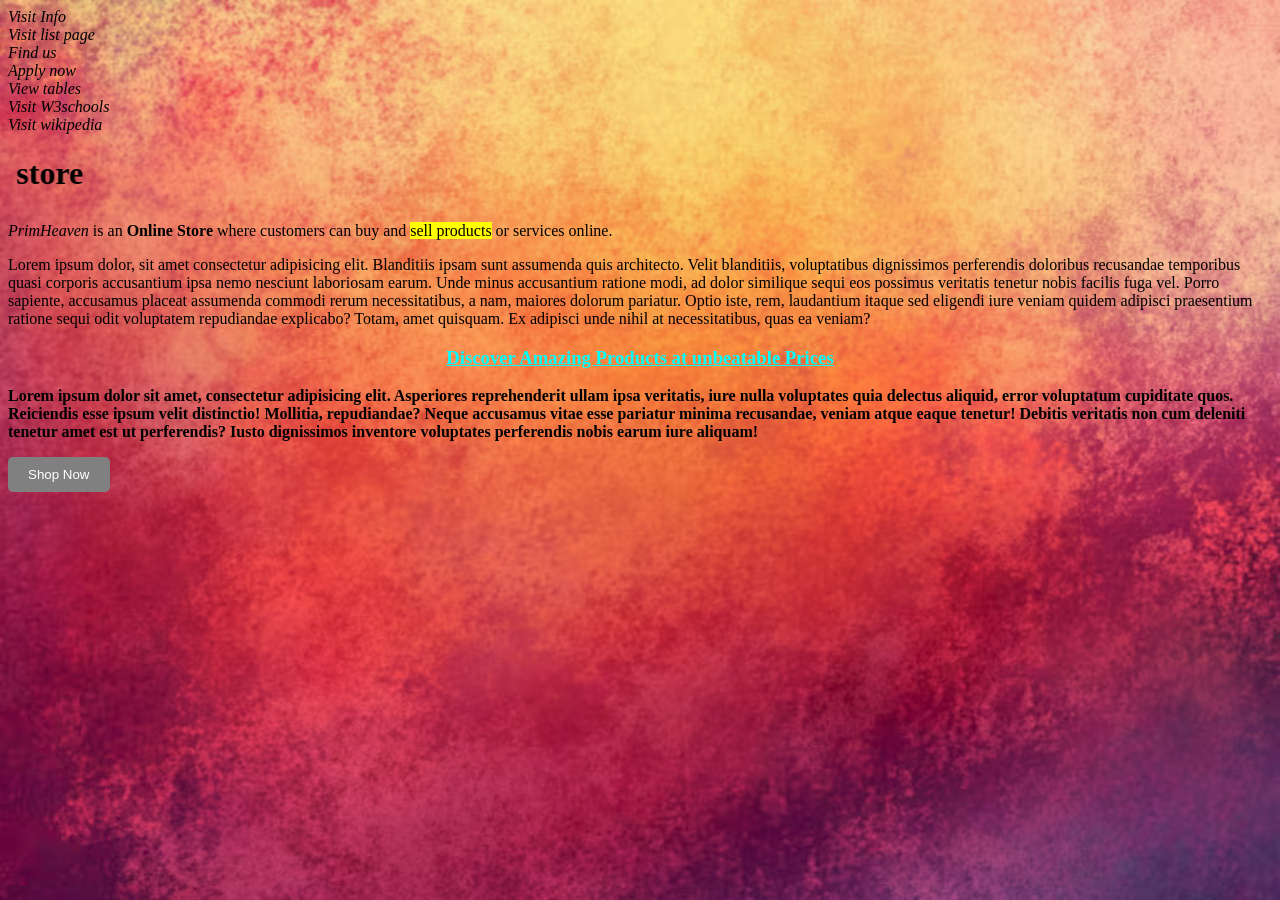
<file: index.html>
<!DOCTYPE html>
<html lang="en">
<head>
    <meta charset="UTF-8">
    <meta name="viewport" content="width=device-width, initial-scale=1.0">

    <!--Favicon-->
    <link rel="icon" href="Images/Home icon.png">
    <link rel="stylesheet" href="css/stylesheet.css">

    <title>PrimeHaven - Homepage</title>

    <style>

        body{
            background-image: url("Images/backround.png");
            background-repeat: no-repeat;
            background-size: cover;
        }

    </style>



</head>
<body>


    <a href="info.html"  target="_blank"> Visit Info</a> <br>
    <a href="lists.html" target="_blank">Visit list page</a> <br>
    <a href="location.html" target="_blank">Find us</a> <br>
    <a href="services.html" target="_blank">Apply now</a> <br>
    <a href="tables.html" target="_blank">View tables</a> <br>
    <a href="https://www.w3schools.com/" target="_blank">Visit W3schools</a> <br>
    <a href="https://www.wikipedia.org/" target="_blank">Visit wikipedia</a>
    
<h1  style="color: brown(206, 8, 8);"><marquee behavior="" direction="right">Welcome to PrimeHaven online store</marquee></h1>

<p> <i>PrimHeaven</i> is an <b>Online Store </b>where customers can buy and <mark>sell products</mark> or services online.</p>

<p>Lorem ipsum dolor, sit amet consectetur adipisicing elit. Blanditiis ipsam sunt assumenda quis architecto. Velit blanditiis, voluptatibus dignissimos perferendis doloribus recusandae temporibus quasi corporis accusantium ipsa nemo nesciunt laboriosam earum.
Unde minus accusantium ratione modi, ad dolor similique sequi eos possimus veritatis tenetur nobis facilis fuga vel. Porro sapiente, accusamus placeat assumenda commodi rerum necessitatibus, a nam, maiores dolorum pariatur.
Optio iste, rem, laudantium itaque sed eligendi iure veniam quidem adipisci praesentium ratione sequi odit voluptatem repudiandae explicabo? Totam, amet quisquam. Ex adipisci unde nihil at necessitatibus, quas ea veniam?</p>

<H3 style="color: aqua; text-align: center;"><u>Discover Amazing Products at unbeatable Prices</u></H3>

<P style="font-weight: bolder;">Lorem ipsum dolor sit amet, consectetur adipisicing elit. Asperiores reprehenderit ullam ipsa veritatis, iure nulla voluptates quia delectus aliquid, error voluptatum cupiditate quos. Reiciendis esse ipsum velit distinctio! Mollitia, repudiandae?
Neque accusamus vitae esse pariatur minima recusandae, veniam atque eaque tenetur! Debitis veritatis non cum deleniti tenetur amet est ut perferendis? Iusto dignissimos inventore voluptates perferendis nobis earum iure aliquam!</P>

<button>Shop Now</button>

</body>
</html>
</file>
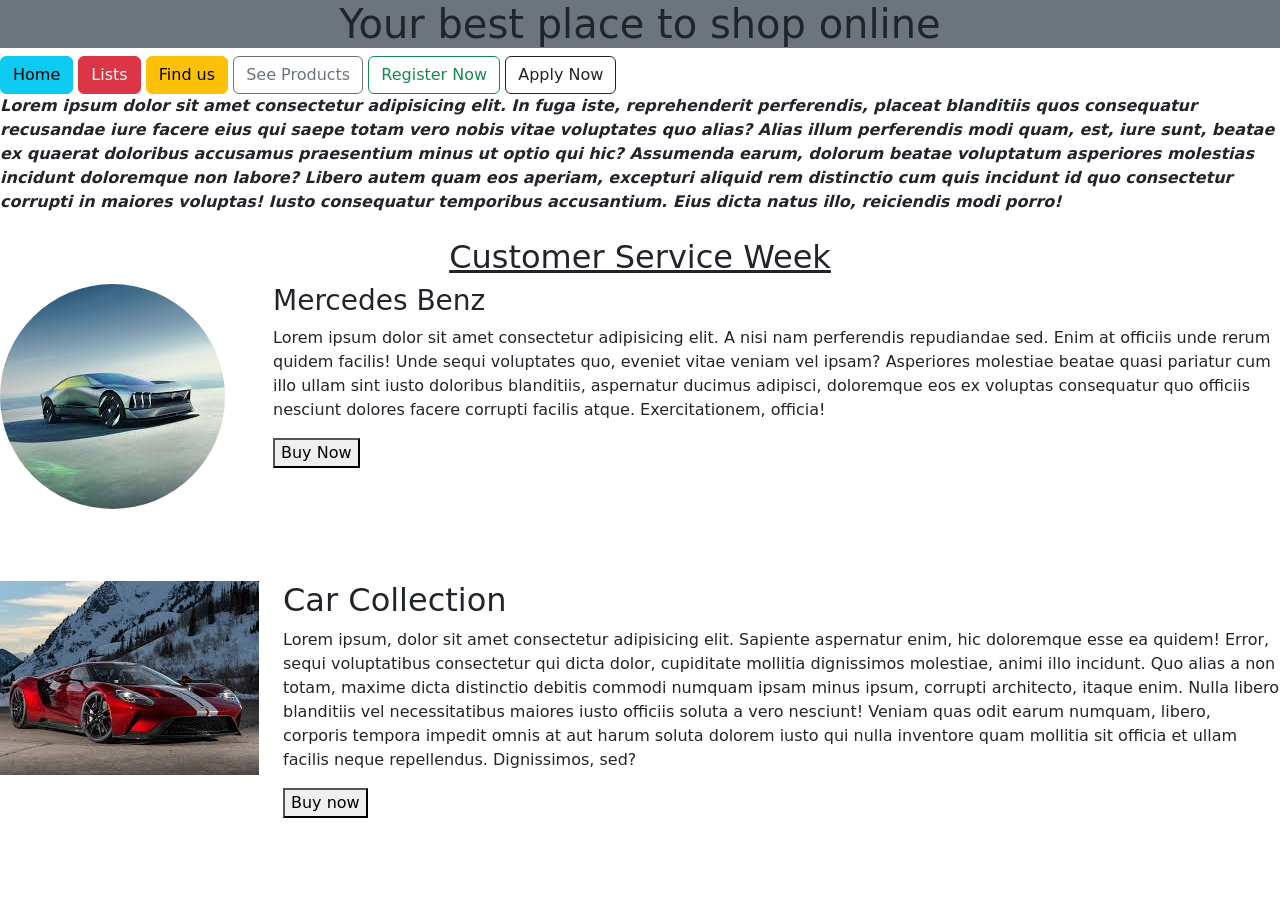
<file: bootsrap.html>
<!DOCTYPE html>
<html lang="en">
<head>
    <meta charset="UTF-8">
    <meta name="viewport" content="width=device-width, initial-scale=1.0">
    <title>Information Page</title>

    <link rel="stylesheet" href="Bootstrap/css/bootstrap.min.css">
    <script src="Bootstrap/js/bootstrap.min.js"></script>


</head>
<body>

    <h1 class="text-center text-dark bg-secondary ">Your best place to shop online</h1>

    <button class="btn btn-info">Home</button>

    <button class="btn btn-danger">Lists</button>

    <button class="btn btn-warning">Find us</button>

    <button class="btn btn-outline-secondary">See Products</button>

    <button class="btn btn-outline-success">Register Now</button>

    <button class="btn btn-outline-dark">Apply Now</button>


    <p class="fw-bold fs-6 fst-italic  mb-4">Lorem ipsum dolor sit amet consectetur adipisicing elit. In fuga iste, reprehenderit perferendis, placeat blanditiis quos consequatur recusandae iure facere eius qui saepe totam vero nobis vitae voluptates quo alias?
    Alias illum perferendis modi quam, est, iure sunt, beatae ex quaerat doloribus accusamus praesentium minus ut optio qui hic? Assumenda earum, dolorum beatae voluptatum asperiores molestias incidunt doloremque non labore?
    Libero autem quam eos aperiam, excepturi aliquid rem distinctio cum quis incidunt id quo consectetur corrupti in maiores voluptas! Iusto consequatur temporibus accusantium. Eius dicta natus illo, reiciendis modi porro!</p>

    <h2 class="text-center text-decoration-underline">Customer Service Week</h2>

    <div class="d-flex">

        <div class="me-5">
            <img src="Images/car2.jpeg" alt="" class="rounded-circle">

        </div>

        <div>
            <h3>Mercedes Benz</h3>
            <p>Lorem ipsum dolor sit amet consectetur adipisicing elit. A nisi nam perferendis repudiandae sed. Enim at officiis unde rerum quidem facilis! Unde sequi voluptates quo, eveniet vitae veniam vel ipsam?
            Asperiores molestiae beatae quasi pariatur cum illo ullam sint iusto doloribus blanditiis, aspernatur ducimus adipisci, doloremque eos ex voluptas consequatur quo officiis nesciunt dolores facere corrupti facilis atque. Exercitationem, officia!</p>
            <button>Buy Now</button>

            


        </div>

    </div> 

    <br><br><br>

   <div class="d-flex">
       
       <div class="me-4">
          <img src="Images/car3.jpeg" alt="">

       </div>

       <div>
        <h2>Car Collection</h2>
        <p>Lorem ipsum, dolor sit amet consectetur adipisicing elit. Sapiente aspernatur enim, hic doloremque esse ea quidem! Error, sequi voluptatibus consectetur qui dicta dolor, cupiditate mollitia dignissimos molestiae, animi illo incidunt.
        Quo alias a non totam, maxime dicta distinctio debitis commodi numquam ipsam minus ipsum, corrupti architecto, itaque enim. Nulla libero blanditiis vel necessitatibus maiores iusto officiis soluta a vero nesciunt!
        Veniam quas odit earum numquam, libero, corporis tempora impedit omnis at aut harum soluta dolorem iusto qui nulla inventore quam mollitia sit officia et ullam facilis neque repellendus. Dignissimos, sed?</p>
        <button>Buy now</button>
       </div>









   </div>






   </div>

    
</body>
</html>
</file>
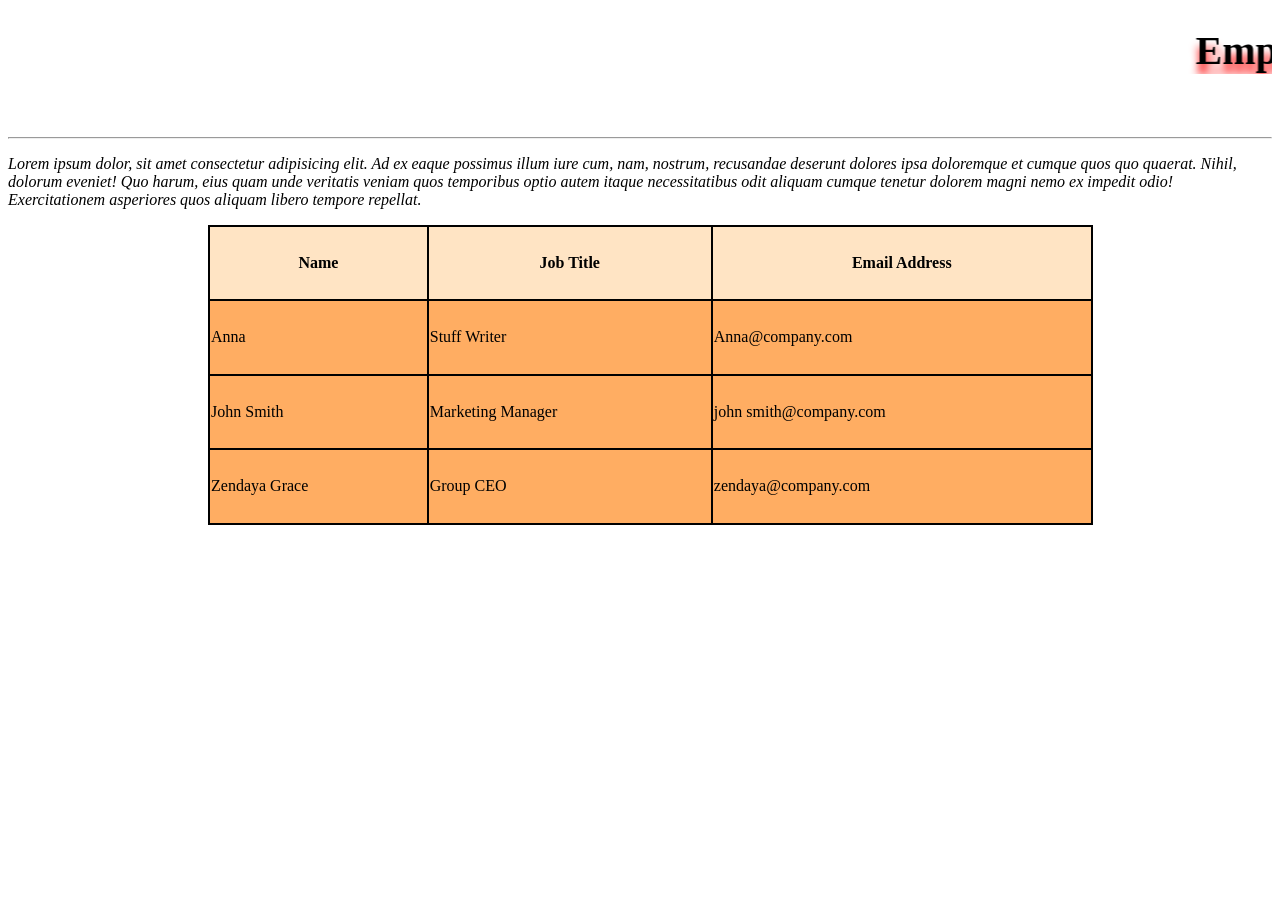
<file: info.html>
<!DOCTYPE html>
<html lang="en">
<head>
    <meta charset="UTF-8">
    <meta name="viewport" content="width=device-width, initial-scale=1.0">

    <link rel="icon" href="Images/Info.png">
    <title>Employee Page</title>

    <style>
        h1{

            text-align:center;
            font-size: 40px;
            text-shadow: 0px 10px 8px red;
        }

        p{
            font-style: italic;
        }

        table, th, td{

            border: 2px solid black;
            border-collapse: collapse;

        }

        table{
            width:70%;
            height: 300px;
            background-color: rgba(255, 123, 0, 0.616);
            margin-left: 200px;
            

        }

    </style>

</head>
<body>
    
    <h1><marquee behavior="" direction="">Employee Information</marquee></h1>

    <br>
    <hr>




    <p>Lorem ipsum dolor, sit amet consectetur adipisicing elit. Ad ex eaque possimus illum iure cum, nam, nostrum, recusandae deserunt dolores ipsa doloremque et cumque quos quo quaerat. Nihil, dolorum eveniet!
    Quo harum, eius quam unde veritatis veniam quos temporibus optio autem itaque necessitatibus odit aliquam cumque tenetur dolorem magni nemo ex impedit odio! Exercitationem asperiores quos aliquam libero tempore repellat.</p>


    <table>

        <tr style="background-color: bisque;">

            <th>Name</th>
            <th>Job Title</th>
            <th>Email Address</th>
        </tr>

        <tr>
            <td>Anna</td>
            <td>Stuff Writer</td>
            <td>Anna@company.com</td>
        </tr>

        <tr>
            <td>John Smith</td>
            <td>Marketing Manager</td>
            <td>john smith@company.com</td>
        </tr>

        <tr>
            <td>Zendaya Grace</td>
            <td>Group CEO</td>
            <td>zendaya@company.com</td>
        </tr>







    </table>







</body>
</html>
</file>
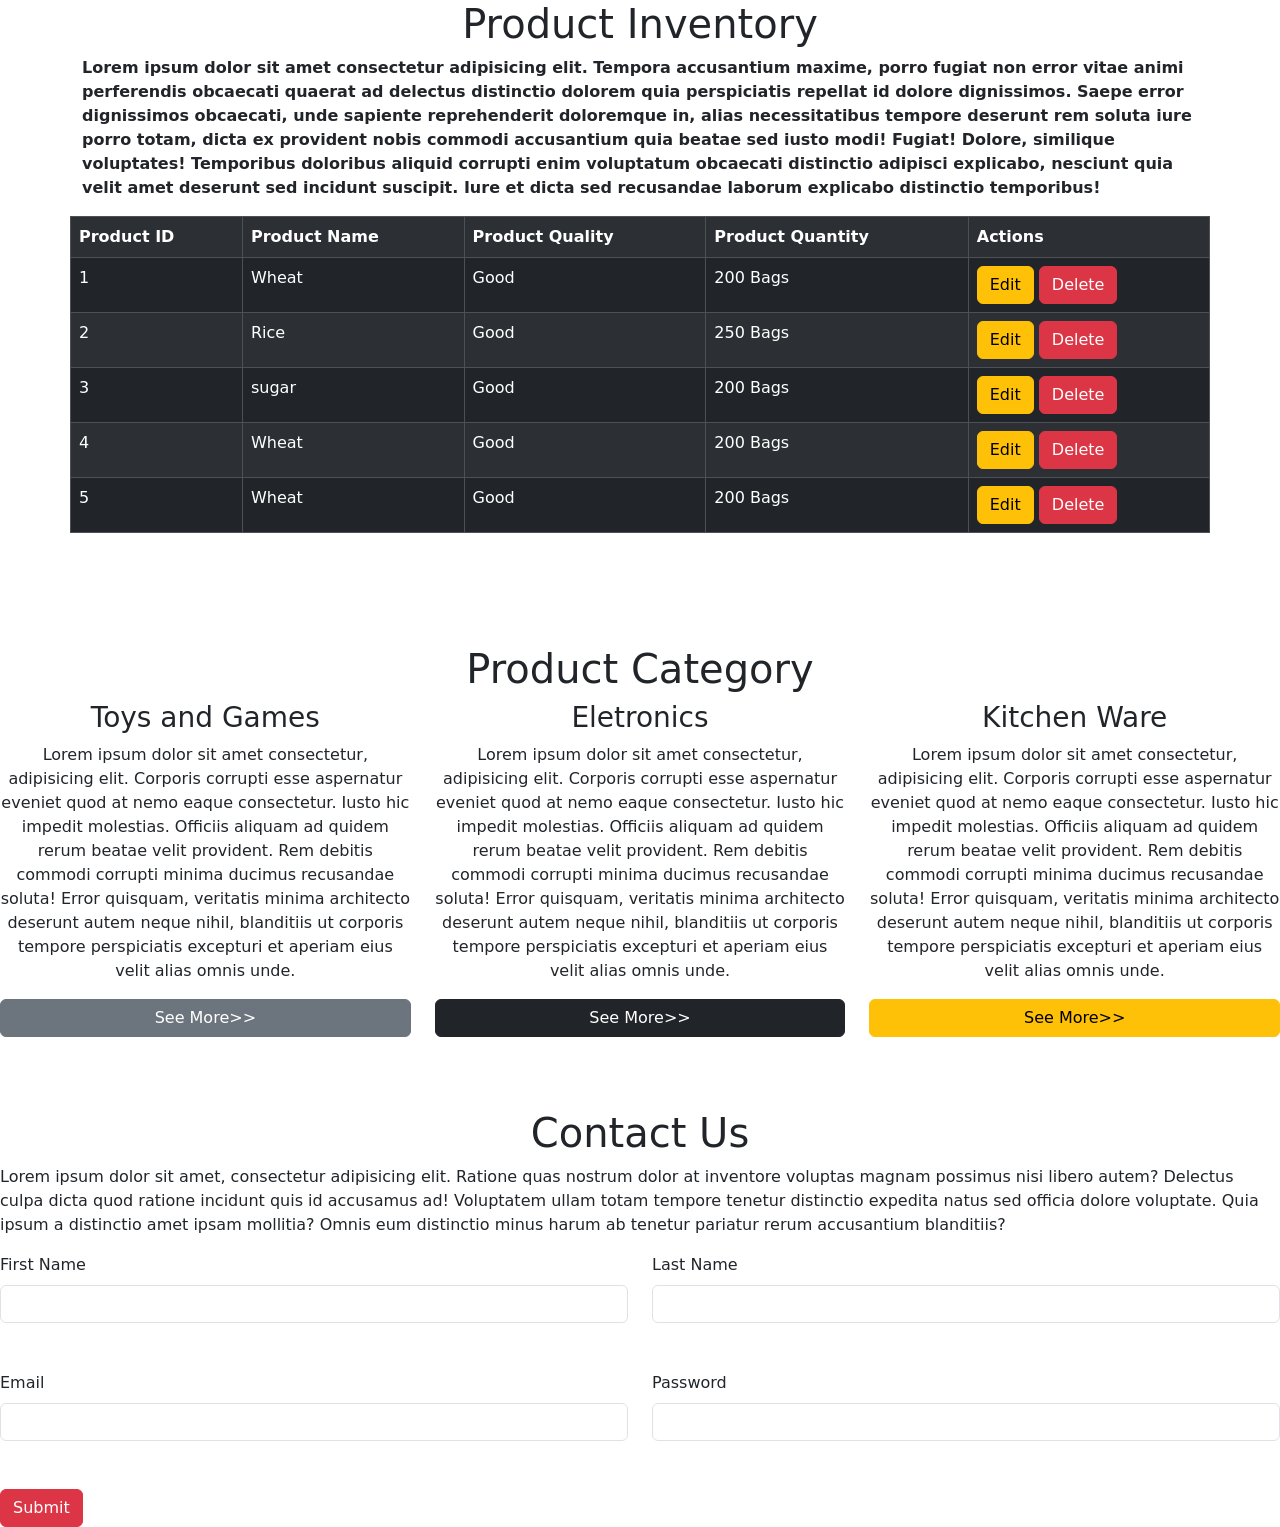
<file: inventory.html>
<!DOCTYPE html>
<html lang="en">
<head>
    <meta charset="UTF-8">
    <meta name="viewport" content="width=device-width, initial-scale=1.0">
    <title>Inventory Page - PrimeHaven</title>

   <link rel="stylesheet" href="Bootstrap/css/bootstrap.min.css">
    <script src="Bootstrap/js/bootstrap.min.js"></script>

</head>
<body>

    <h1 class="text-center">Product Inventory</h1>

    <p class="container fw-bold">Lorem ipsum dolor sit amet consectetur adipisicing elit. Tempora accusantium maxime, porro fugiat non error vitae animi perferendis obcaecati quaerat ad delectus distinctio dolorem quia perspiciatis repellat id dolore dignissimos.
    Saepe error dignissimos obcaecati, unde sapiente reprehenderit doloremque in, alias necessitatibus tempore deserunt rem soluta iure porro totam, dicta ex provident nobis commodi accusantium quia beatae sed iusto modi! Fugiat!
    Dolore, similique voluptates! Temporibus doloribus aliquid corrupti enim voluptatum obcaecati distinctio adipisci explicabo, nesciunt quia velit amet deserunt sed incidunt suscipit. Iure et dicta sed recusandae laborum explicabo distinctio temporibus!</p>

    <table class="table table-bordered table-striped table-hover table-dark container">
        <tr>
            <th>Product ID</th>
            <th>Product Name</th>
            <th>Product Quality</th>
            <th>Product Quantity</th>
            <th>Actions</th>

        </tr>

        <tr>
            <td>1</td>
            <td>Wheat</td>
            <td>Good</td>
            <td>200 Bags</td>
            <td>
                <button class=" btn btn-warning">Edit</button>
                <button class="btn btn-danger">Delete</button>

            </td>

        </tr>


         <tr>
            <td>2</td>
            <td>Rice</td>
            <td>Good</td>
            <td>250 Bags</td>
            <td>
                <button class=" btn btn-warning">Edit</button>
                <button class="btn btn-danger">Delete</button>

            </td>

        </tr>


         <tr>
            <td>3</td>
            <td>sugar</td>
            <td>Good</td>
            <td>200 Bags</td>
            <td>
                <button class=" btn btn-warning">Edit</button>
                <button class="btn btn-danger">Delete</button>

            </td>

        </tr>


         <tr>
            <td>4</td>
            <td>Wheat</td>
            <td>Good</td>
            <td>200 Bags</td>
            <td>
                <button class=" btn btn-warning">Edit</button>
                <button class="btn btn-danger">Delete</button>

            </td>

        </tr>

         <tr>
            <td>5</td>
            <td>Wheat</td>
            <td>Good</td>
            <td>200 Bags</td>
            <td>
                <button class=" btn btn-warning">Edit</button>
                <button class="btn btn-danger">Delete</button>

            </td>

        </tr>

    </table>

    <br><br><br><br>

    <h1 class="text-center">Product Category</h1>

    <div class="row">

        <div class="col text-center">
            <h3>Toys and Games</h3>
            <p>Lorem ipsum dolor sit amet consectetur, adipisicing elit. Corporis corrupti esse aspernatur eveniet quod at nemo eaque consectetur. Iusto hic impedit molestias. Officiis aliquam ad quidem rerum beatae velit provident.
            Rem debitis commodi corrupti minima ducimus recusandae soluta! Error quisquam, veritatis minima architecto deserunt autem neque nihil, blanditiis ut corporis tempore perspiciatis excepturi et aperiam eius velit alias omnis unde.</p>

            <a href="products.html" class="btn btn-secondary w-100"> See More>></a>

        </div>

        <div class="col text-center">
            <h3>Eletronics</h3>
            <p>Lorem ipsum dolor sit amet consectetur, adipisicing elit. Corporis corrupti esse aspernatur eveniet quod at nemo eaque consectetur. Iusto hic impedit molestias. Officiis aliquam ad quidem rerum beatae velit provident.
            Rem debitis commodi corrupti minima ducimus recusandae soluta! Error quisquam, veritatis minima architecto deserunt autem neque nihil, blanditiis ut corporis tempore perspiciatis excepturi et aperiam eius velit alias omnis unde.</p>

            <a href="info.html" class="btn btn-dark w-100"> See More>></a>


        </div>

        <div class="col text-center">

            <h3>Kitchen Ware</h3>
            <p>Lorem ipsum dolor sit amet consectetur, adipisicing elit. Corporis corrupti esse aspernatur eveniet quod at nemo eaque consectetur. Iusto hic impedit molestias. Officiis aliquam ad quidem rerum beatae velit provident.
            Rem debitis commodi corrupti minima ducimus recusandae soluta! Error quisquam, veritatis minima architecto deserunt autem neque nihil, blanditiis ut corporis tempore perspiciatis excepturi et aperiam eius velit alias omnis unde.</p>

            <a href="location.html" class="btn btn-warning w-100"> See More>></a>

        </div>

    </div>

    <br><br><br>



    <!---Contact Form-->
    <h1 class="text-center">Contact Us</h1>
    <p>Lorem ipsum dolor sit amet, consectetur adipisicing elit. Ratione quas nostrum dolor at inventore voluptas magnam possimus nisi libero autem? Delectus culpa dicta quod ratione incidunt quis id accusamus ad!
    Voluptatem ullam totam tempore tenetur distinctio expedita natus sed officia dolore voluptate. Quia ipsum a distinctio amet ipsam mollitia? Omnis eum distinctio minus harum ab tenetur pariatur rerum accusantium blanditiis?</p>

    <form action="">

        <div class="row mb-5">

            <div class="col">
                <label for="fname" class="form-label">First Name</label>
                <input type="text" class="form-control" id="fname" required>
            </div>
            <div class="col">
                <label for="lname" class="form-label">Last Name</label>
                <input type="text" class="form-control" id="lname" required>
            </div>

        </div>

         <div class="row mb-5">

            <div class="col">
                <label for="email" class="form-label">Email</label>
                <input type="email" class="form-control" id="email" required>
            </div>
            <div class="col">
                <label for="pwd" class="form-label">Password</label>
                <input type="password" class="form-control" id="password" required>
            </div>

        </div>


        <button class="btn btn-danger" type="submit">Submit</button>
















    </form>




    
</body>
</html>
</file>
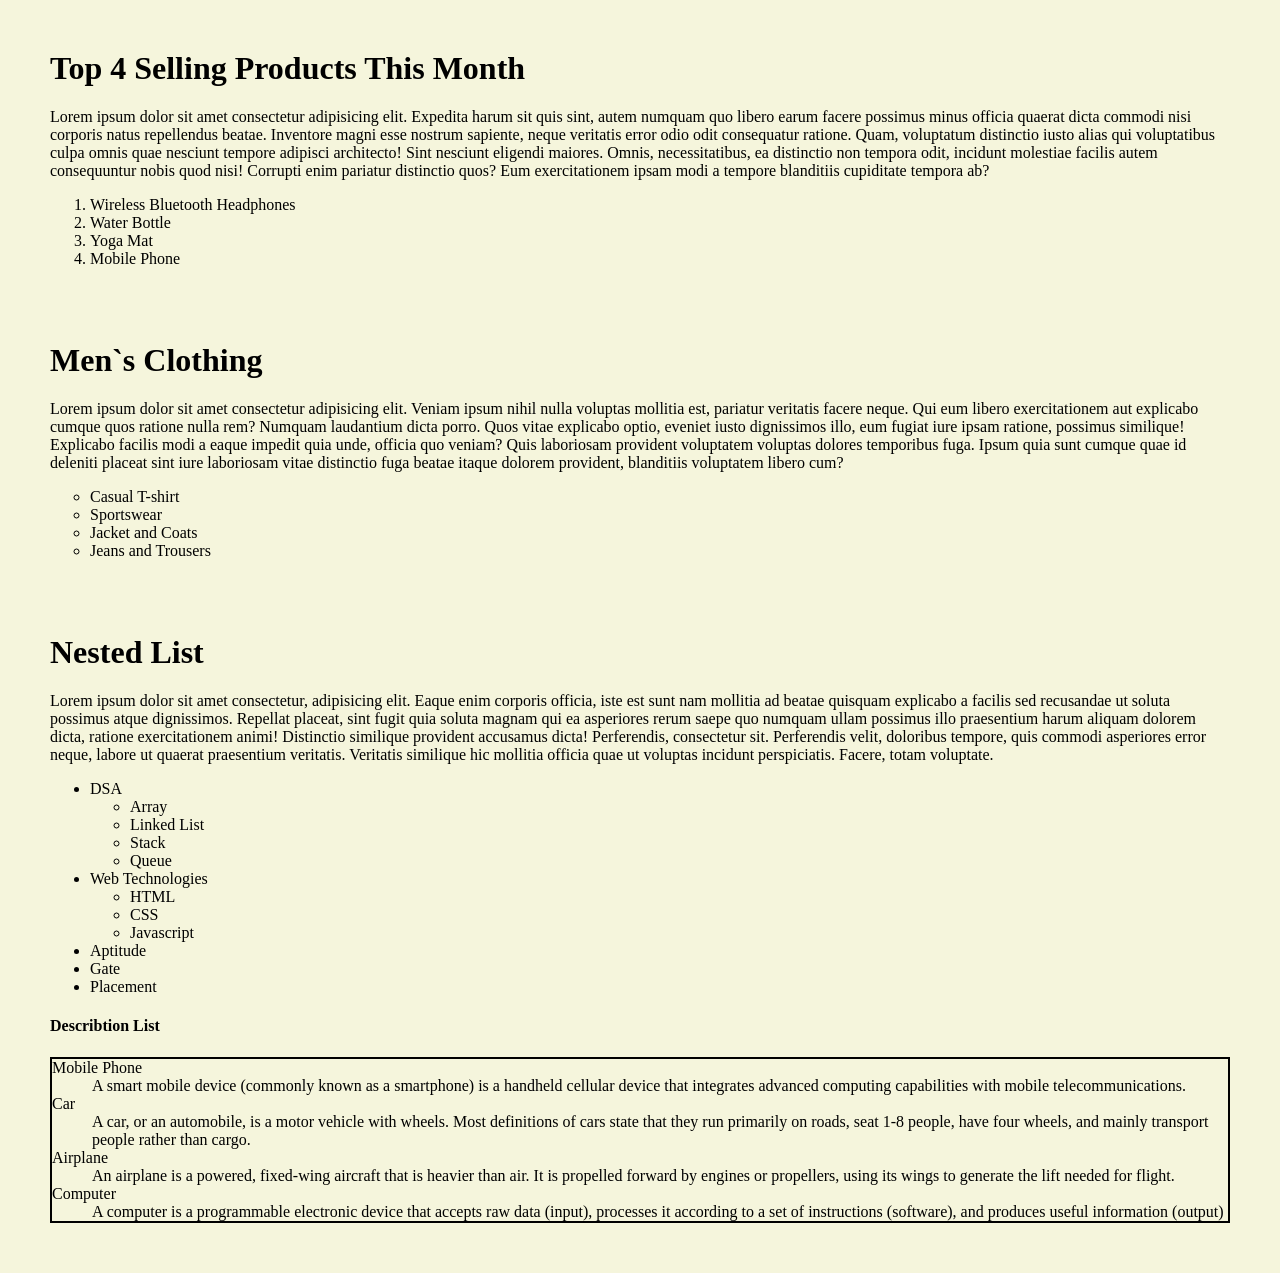
<file: lists.html>
<!DOCTYPE html>
<html lang="en">
<head>
    <meta charset="UTF-8">
    <meta name="viewport" content="width=device-width, initial-scale=1.0">

    <link rel="icon" href="Images/lists.png">
    <title>List Page</title>

    <style>
        body{

            background-color: rgb(245, 245, 220);
            margin: 50px;

        }

    </style>

</head>
<body>

    <!----Ordered Lists-->
    <h1>Top 4 Selling Products This Month</h1>

    <p>Lorem ipsum dolor sit amet consectetur adipisicing elit. Expedita harum sit quis sint, autem numquam quo libero earum facere possimus minus officia quaerat dicta commodi nisi corporis natus repellendus beatae.
    Inventore magni esse nostrum sapiente, neque veritatis error odio odit consequatur ratione. Quam, voluptatum distinctio iusto alias qui voluptatibus culpa omnis quae nesciunt tempore adipisci architecto! Sint nesciunt eligendi maiores.
    Omnis, necessitatibus, ea distinctio non tempora odit, incidunt molestiae facilis autem consequuntur nobis quod nisi! Corrupti enim pariatur distinctio quos? Eum exercitationem ipsam modi a tempore blanditiis cupiditate tempora ab?</p>

    <ol type="1">
        <li>Wireless Bluetooth Headphones</li>
        <li>Water Bottle</li>
        <li>Yoga Mat</li>
        <li>Mobile Phone</li>

    </ol>

    <br><br>

    <!---Unordered List-->

    <h1>Men`s Clothing</h1>

    <p>Lorem ipsum dolor sit amet consectetur adipisicing elit. Veniam ipsum nihil nulla voluptas mollitia est, pariatur veritatis facere neque. Qui eum libero exercitationem aut explicabo cumque quos ratione nulla rem?
    Numquam laudantium dicta porro. Quos vitae explicabo optio, eveniet iusto dignissimos illo, eum fugiat iure ipsam ratione, possimus similique! Explicabo facilis modi a eaque impedit quia unde, officia quo veniam?
    Quis laboriosam provident voluptatem voluptas dolores temporibus fuga. Ipsum quia sunt cumque quae id deleniti placeat sint iure laboriosam vitae distinctio fuga beatae itaque dolorem provident, blanditiis voluptatem libero cum?</p>

    <ul style="list-style-type: circle;">
        <li>Casual T-shirt</li>
        <li>Sportswear</li>
        <li>Jacket and Coats</li>
        <li>Jeans and Trousers</li>
        
    </ul>

    <br><br>

    <!--Nested List-->
    <h1>Nested List</h1>

    <p>Lorem ipsum dolor sit amet consectetur, adipisicing elit. Eaque enim corporis officia, iste est sunt nam mollitia ad beatae quisquam explicabo a facilis sed recusandae ut soluta possimus atque dignissimos.
    Repellat placeat, sint fugit quia soluta magnam qui ea asperiores rerum saepe quo numquam ullam possimus illo praesentium harum aliquam dolorem dicta, ratione exercitationem animi! Distinctio similique provident accusamus dicta!
    Perferendis, consectetur sit. Perferendis velit, doloribus tempore, quis commodi asperiores error neque, labore ut quaerat praesentium veritatis. Veritatis similique hic mollitia officia quae ut voluptas incidunt perspiciatis. Facere, totam voluptate.</p>

    <ul>
        <li>DSA

            <ul>
                <li>Array</li>
                <li>Linked List</li>
                <li>Stack</li>
                <li>Queue</li>
            </ul>

        </li>
        <li>Web Technologies
            <ul>
                <li>HTML</li>
                <li>CSS</li>
                <li>Javascript</li>
            </ul>

        </li>
        <li>Aptitude</li>
        <li>Gate</li>
        <li>Placement</li>

    </ul>

    <!---Describtion List-->
    <h4>Describtion List</h4>

    <dl style="border: 2px solid;">
        <dt>Mobile Phone</dt>

        <dd>A smart mobile device (commonly known as a smartphone) is a handheld cellular device that integrates advanced computing capabilities with mobile telecommunications.</dd>

        <dt>Car</dt>

        <dd>A car, or an automobile, is a motor vehicle with wheels. Most definitions of cars state that they run primarily on roads, seat 1-8 people, have four wheels, and mainly transport people rather than cargo.</dd>

        <dt>Airplane</dt>

        <dd>An airplane is a powered, fixed-wing aircraft that is heavier than air. It is propelled forward by engines or propellers, using its wings to generate the lift needed for flight.</dd>

        <dt>Computer</dt>

        <dd>A computer is a programmable electronic device that accepts raw data (input), processes it according to a set of instructions (software), and produces useful information (output)</dd>




    </dl>













    
</body>
</html>
</file>
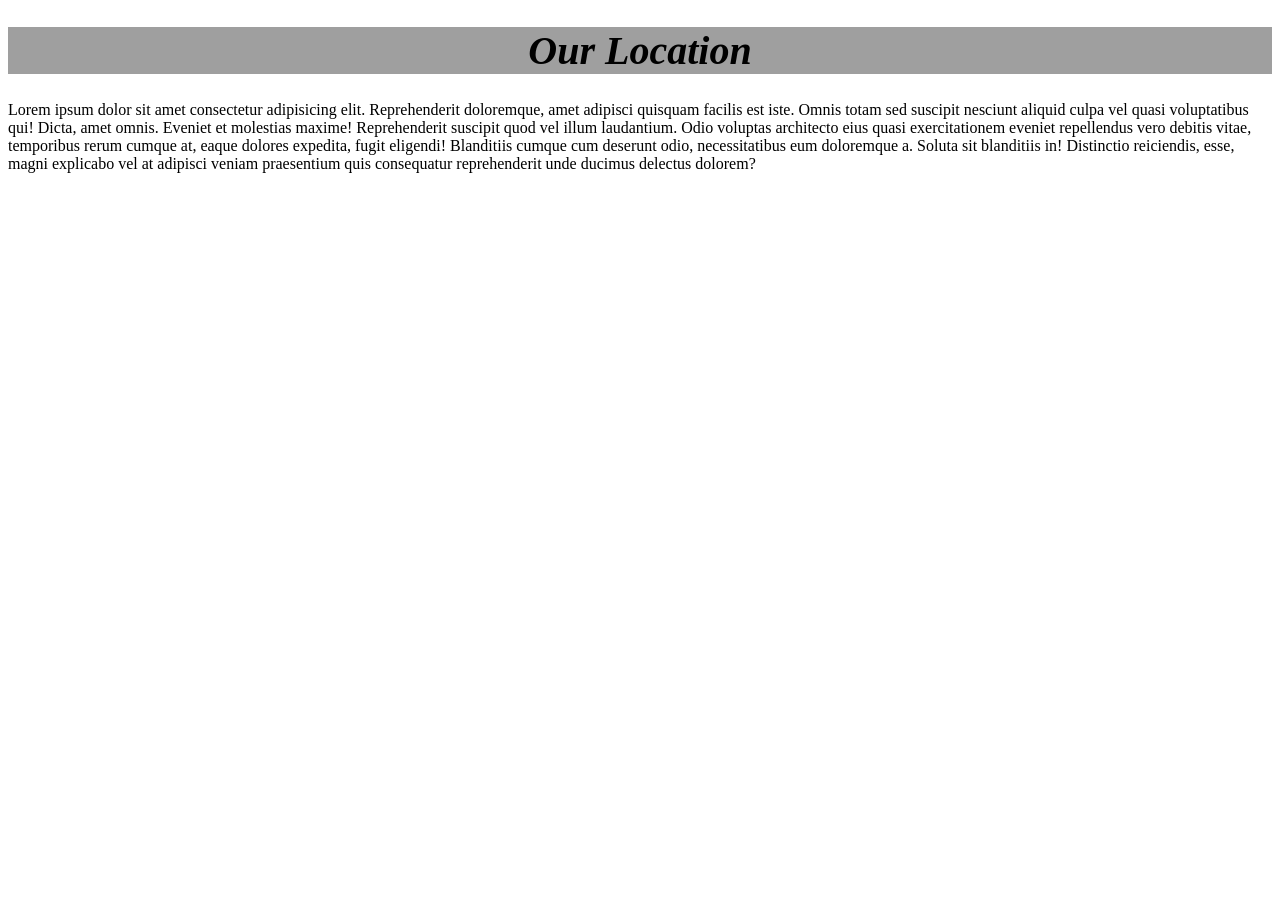
<file: location.html>
<!DOCTYPE html>
<html lang="en">
<head>
    <meta charset="UTF-8">
    <meta name="viewport" content="width=device-width, initial-scale=1.0">

    <link rel="icon" href="Images/Location.png">
    <title>Location Page</title>

    <style>
        h1{
            text-align: center;
            font-size: 40px;
            background-color: #00000060;
            font-style: italic;
        }

    </style>




</head>
<body>

    <h1>Our Location</h1>

    <p>Lorem ipsum dolor sit amet consectetur adipisicing elit. Reprehenderit doloremque, amet adipisci quisquam facilis est iste. Omnis totam sed suscipit nesciunt aliquid culpa vel quasi voluptatibus qui! Dicta, amet omnis.
    Eveniet et molestias maxime! Reprehenderit suscipit quod vel illum laudantium. Odio voluptas architecto eius quasi exercitationem eveniet repellendus vero debitis vitae, temporibus rerum cumque at, eaque dolores expedita, fugit eligendi!
    Blanditiis cumque cum deserunt odio, necessitatibus eum doloremque a. Soluta sit blanditiis in! Distinctio reiciendis, esse, magni explicabo vel at adipisci veniam praesentium quis consequatur reprehenderit unde ducimus delectus dolorem?</p>

    <iframe src="https://www.google.com/maps/embed?pb=!1m18!1m12!1m3!1d4497.813210223979!2d36.76765257548532!3d-1.279955898707871!2m3!1f0!2f0!3f0!3m2!1i1024!2i768!4f13.1!3m3!1m2!1s0x182f19f7fd53fbfd%3A0x40b8907600d98711!2sLavington%20Mall!5e1!3m2!1sen!2ske!4v1779957159900!5m2!1sen!2ske" width="100%" height="650" style="border:0;" allowfullscreen="" loading="lazy" referrerpolicy="no-referrer-when-downgrade"></iframe>

</body>
</html>
</file>
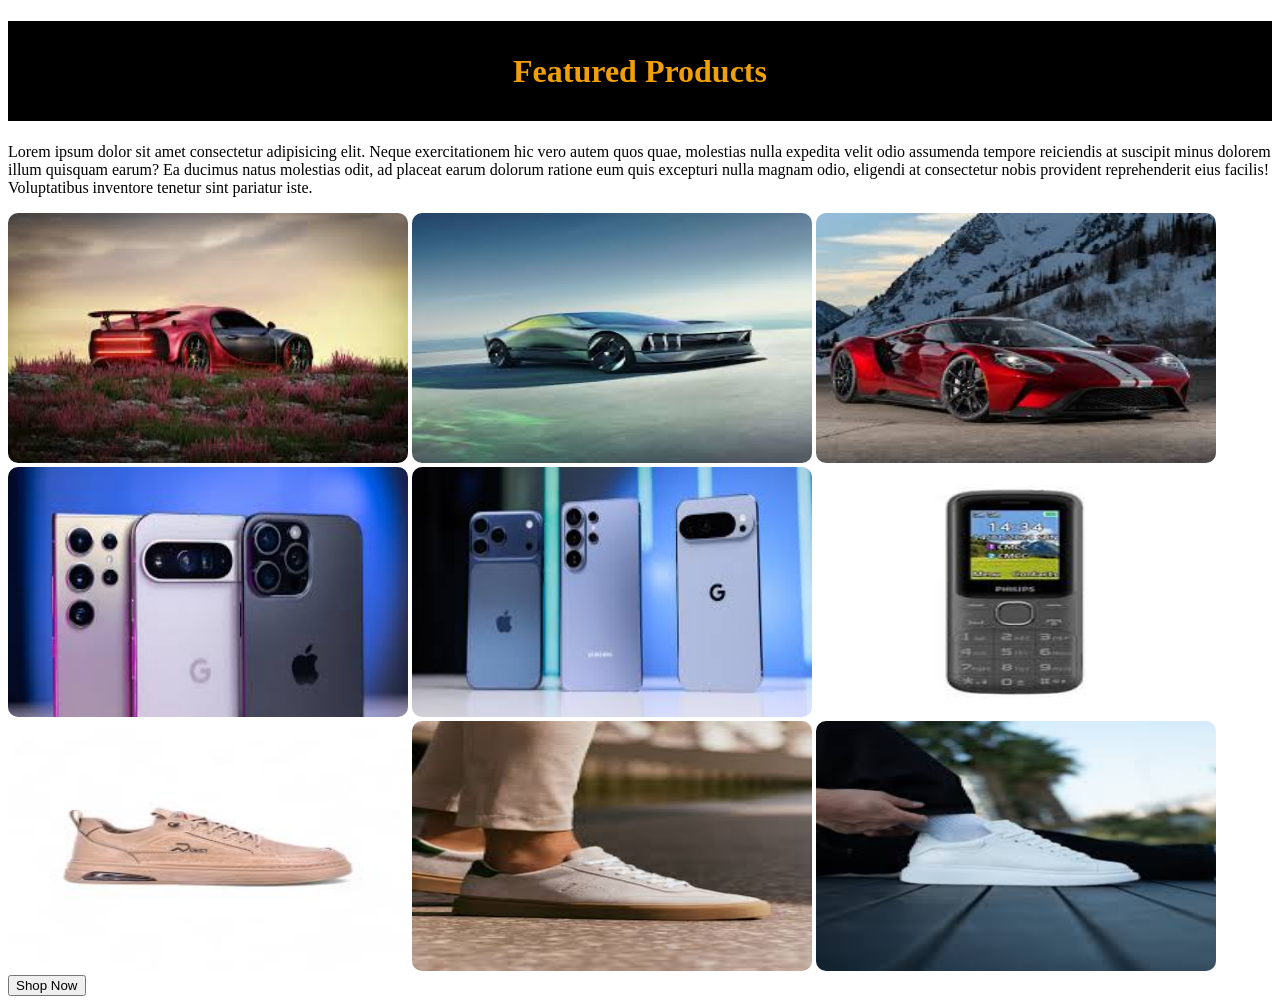
<file: products.html>
<!DOCTYPE html>
<html lang="en">
<head>
    <meta charset="UTF-8">
    <meta name="viewport" content="width=device-width, initial-scale=1.0">
    <title>Products Page</title>

    <link rel="stylesheet" href="css/products.css">
    <link rel="icon" href="Images/product.png">


</head>
<body>
    
<h1>Featured Products</h1>

<p>Lorem ipsum dolor sit amet consectetur adipisicing elit. Neque exercitationem hic vero autem quos quae, molestias nulla expedita velit odio assumenda tempore reiciendis at suscipit minus dolorem illum quisquam earum?
Ea ducimus natus molestias odit, ad placeat earum dolorum ratione eum quis excepturi nulla magnam odio, eligendi at consectetur nobis provident reprehenderit eius facilis! Voluptatibus inventore tenetur sint pariatur iste.</p>

<img src="Images/car1.jpeg" alt="">

<img src="Images/car2.jpeg" alt="">

<img src="Images/car3.jpeg" alt="">


<img src="Images/phone1.jpeg" alt="">

<img src="Images/phone2.jpeg" alt="">

<img src="Images/phone3.jpeg" alt="">

<img src="Images/shoe1.jpeg" alt="">

<img src="Images/shoe2.jpeg" alt="">

<img src="Images/shoe3.jpeg" alt="">

<button>Shop Now</button>



</body>
</html>
</file>
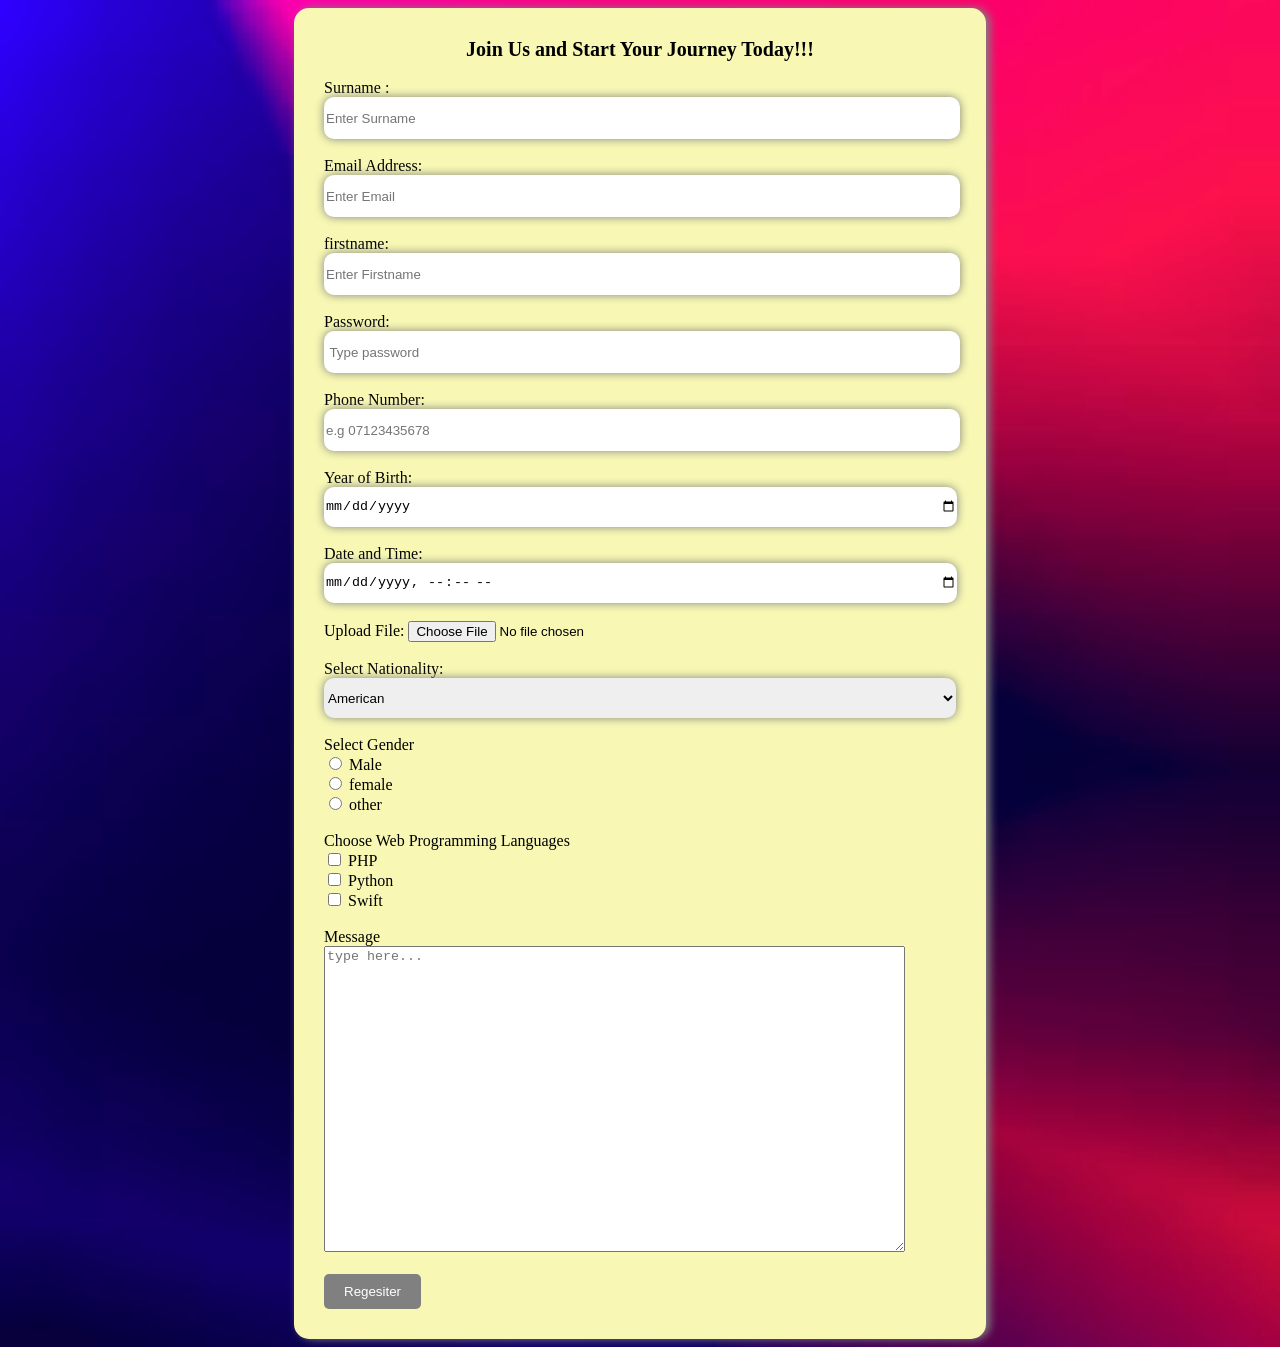
<file: Register.html>
<!DOCTYPE html>
<html lang="en">
<head>
    <meta charset="UTF-8">
    <meta name="viewport" content="width=device-width, initial-scale=1.0">
    <title>Register</title>

    <link rel="stylesheet" href="css/stylesheet.css">
    <link rel="stylesheet" href="css/register.css">

</head>
<body>

    <form action="">

        <legend>Join Us and Start Your Journey Today!!!</legend> <br>

        <label for="fanme"> Surname : </label>
        <input type="text" placeholder="Enter Surname" id="sname" required> <br><br>
    
        <label for="email"> Email Address: </label>
        <input type="email" placeholder="Enter Email" id="fname" required> <br><br>

        <label for="fname"> firstname: </label>
        <input type="fname" placeholder="Enter Firstname" id="fname" required> <br><br>

        <label for="pwd"> Password: </label>
        <input type="pwd" placeholder=" Type password" id="pwd" required> <br><br>

        <label for="phone"> Phone Number: </label>
        <input type="tel" placeholder="e.g 07123435678" id="phone" required> <br><br>

        <label for="yob"> Year of Birth: </label>
        <input type="date" id="yob" required> <br><br>

         <label for="dt"> Date and Time: </label>
        <input type="datetime-local" id="dt" required> <br><br>

        <label for="dt"> Upload File: </label>
        <input type="file" id="File" required> <br><br>

        <label for="nationality"> Select Nationality: </label>
        <!---dropdown-->

        <select name="" id="nationality">

            <option value="" disabled>--Choose One --</option>
            <option value="">American</option>
            <option value="">Spanish</option>
            <option value="">Kenyan</option>
            <option value="">Canadian</option>




        </select>


        <!---End of Dropdown-->

        <br><br>

        <label>Select Gender</label> <br>

        <input type="radio" id="male" name="gender">
        <label for="">Male</label> <br>

        <input type="radio" id="female" name="gender">
        <label for="female">female</label> <br>

         <input type="radio" id="other" name="gender">
        <label for="other">other</label> <br>

        <br>

        <label>Choose Web Programming Languages</label> <br>

        <input type="checkbox" id="php" name="php">
        <label for="php">PHP</label> <br>

         <input type="checkbox" id="python" name="python">
        <label for="python">Python</label> <br>

         <input type="checkbox" id="swift" name="swift">
        <label for="swift">Swift</label> <br><br>

        <label for="message">Message</label> <br>
        <textarea name="" id="" cols="70" rows="20"  placeholder="type here..."></textarea>

        <br><br>

        <button type="submit">Regesiter</button>

    </form>
    
</body>
</html>
</file>
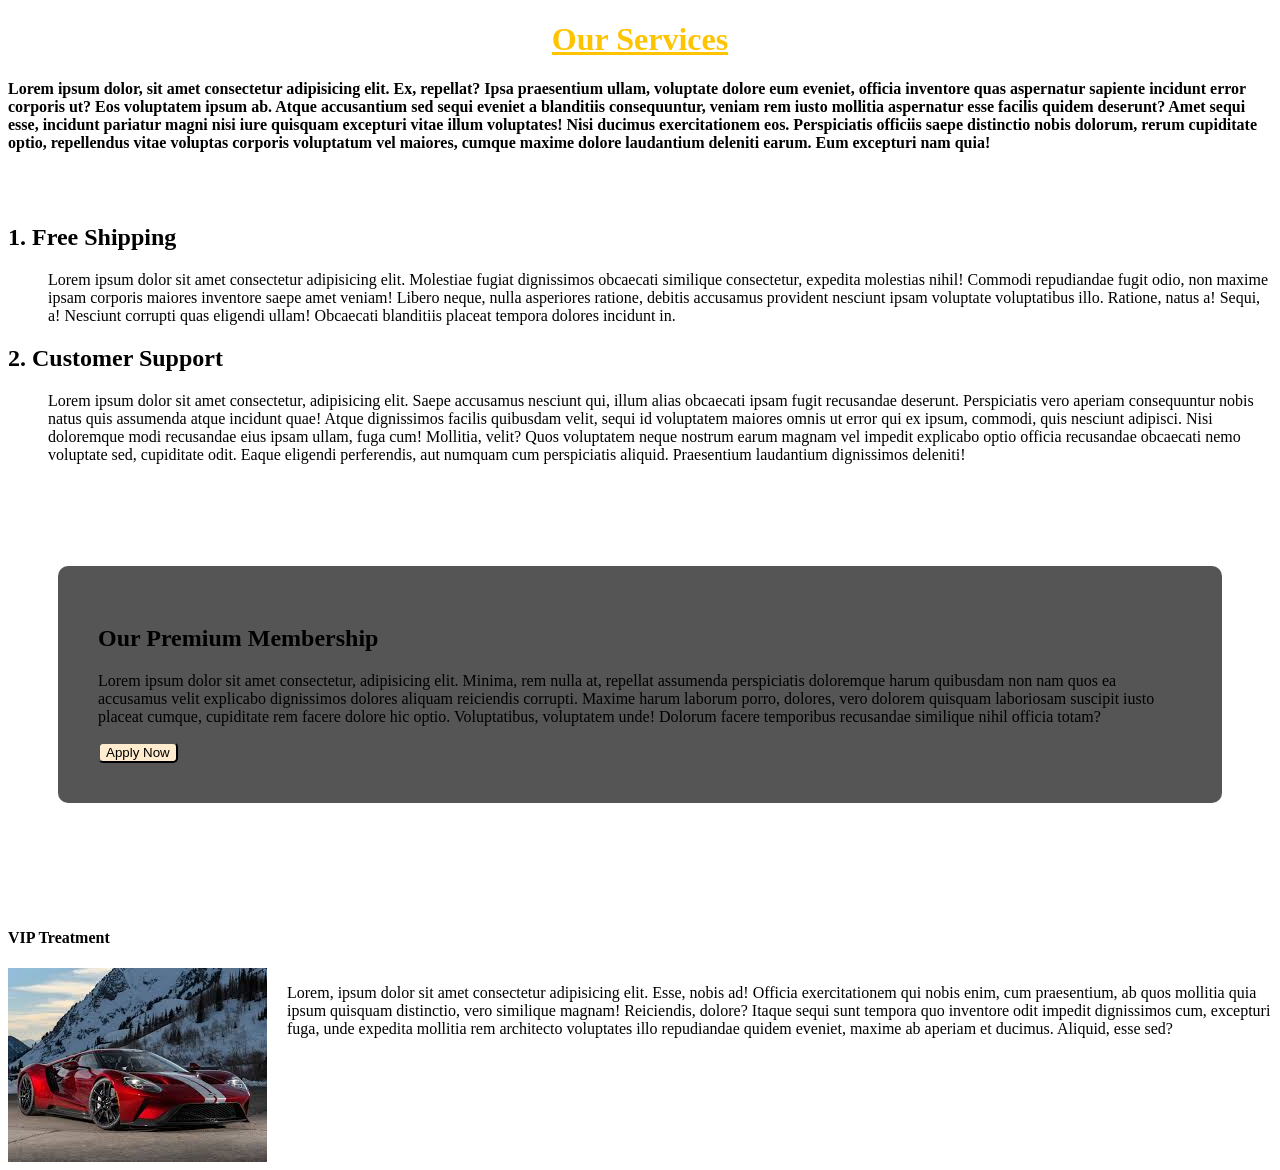
<file: services.html>
<!DOCTYPE html>
<html lang="en">
<head>
    <meta charset="UTF-8">
    <meta name="viewport" content="width=device-width, initial-scale=1.0">
    <title>Services Page</title>
    <link rel="stylesheet" href="css/Services.css">


</head>
<body>

    <h1>Our Services</h1>

    <!---Classes and ID-->

    <p id="Paragraph">Lorem ipsum dolor, sit amet consectetur adipisicing elit. Ex, repellat? Ipsa praesentium ullam, voluptate dolore eum eveniet, officia inventore quas aspernatur sapiente incidunt error corporis ut? Eos voluptatem ipsum ab.
    Atque accusantium sed sequi eveniet a blanditiis consequuntur, veniam rem iusto mollitia aspernatur esse facilis quidem deserunt? Amet sequi esse, incidunt pariatur magni nisi iure quisquam excepturi vitae illum voluptates!
    Nisi ducimus exercitationem eos. Perspiciatis officiis saepe distinctio nobis dolorum, rerum cupiditate optio, repellendus vitae voluptas corporis voluptatum vel maiores, cumque maxime dolore laudantium deleniti earum. Eum excepturi nam quia!</p>

    <br><br>  

    <h2 id="Shipping">1. Free Shipping</h2>
    <p class="Two">Lorem ipsum dolor sit amet consectetur adipisicing elit. Molestiae fugiat dignissimos obcaecati similique consectetur, expedita molestias nihil! Commodi repudiandae fugit odio, non maxime ipsam corporis maiores inventore saepe amet veniam!
    Libero neque, nulla asperiores ratione, debitis accusamus provident nesciunt ipsam voluptate voluptatibus illo. Ratione, natus a! Sequi, a! Nesciunt corrupti quas eligendi ullam! Obcaecati blanditiis placeat tempora dolores incidunt in.</p>

    <h2>2. Customer Support</h2>
    <p class="Two">Lorem ipsum dolor sit amet consectetur, adipisicing elit. Saepe accusamus nesciunt qui, illum alias obcaecati ipsam fugit recusandae deserunt. Perspiciatis vero aperiam consequuntur nobis natus quis assumenda atque incidunt quae!
    Atque dignissimos facilis quibusdam velit, sequi id voluptatem maiores omnis ut error qui ex ipsum, commodi, quis nesciunt adipisci. Nisi doloremque modi recusandae eius ipsam ullam, fuga cum! Mollitia, velit?
    Quos voluptatem neque nostrum earum magnam vel impedit explicabo optio officia recusandae obcaecati nemo voluptate sed, cupiditate odit. Eaque eligendi perferendis, aut numquam cum perspiciatis aliquid. Praesentium laudantium dignissimos deleniti!</p>
    
    <br><br>

    <!---Division-->
    <div id="Benefits">
        <h2>Our Premium Membership</h2>
        <p>Lorem ipsum dolor sit amet consectetur, adipisicing elit. Minima, rem nulla at, repellat assumenda perspiciatis doloremque harum quibusdam non nam quos ea accusamus velit explicabo dignissimos dolores aliquam reiciendis corrupti.
        Maxime harum laborum porro, dolores, vero dolorem quisquam laboriosam suscipit iusto placeat cumque, cupiditate rem facere dolore hic optio. Voluptatibus, voluptatem unde! Dolorum facere temporibus recusandae similique nihil officia totam?</p>
        <button>Apply Now</button>

    </div>

    <br><br><br>                

    <h4>VIP Treatment</h4>
    <div id="VIP">
        <img src="Images/car3.jpeg" alt="">

        <p>Lorem, ipsum dolor sit amet consectetur adipisicing elit. Esse, nobis ad! Officia exercitationem qui nobis enim, cum praesentium, ab quos mollitia quia ipsum quisquam distinctio, vero similique magnam! Reiciendis, dolore?
        Itaque sequi sunt tempora quo inventore odit impedit dignissimos cum, excepturi fuga, unde expedita mollitia rem architecto voluptates illo repudiandae quidem eveniet, maxime ab aperiam et ducimus. Aliquid, esse sed?</p>

        

    </div>
    



</body>
</html>
</file>
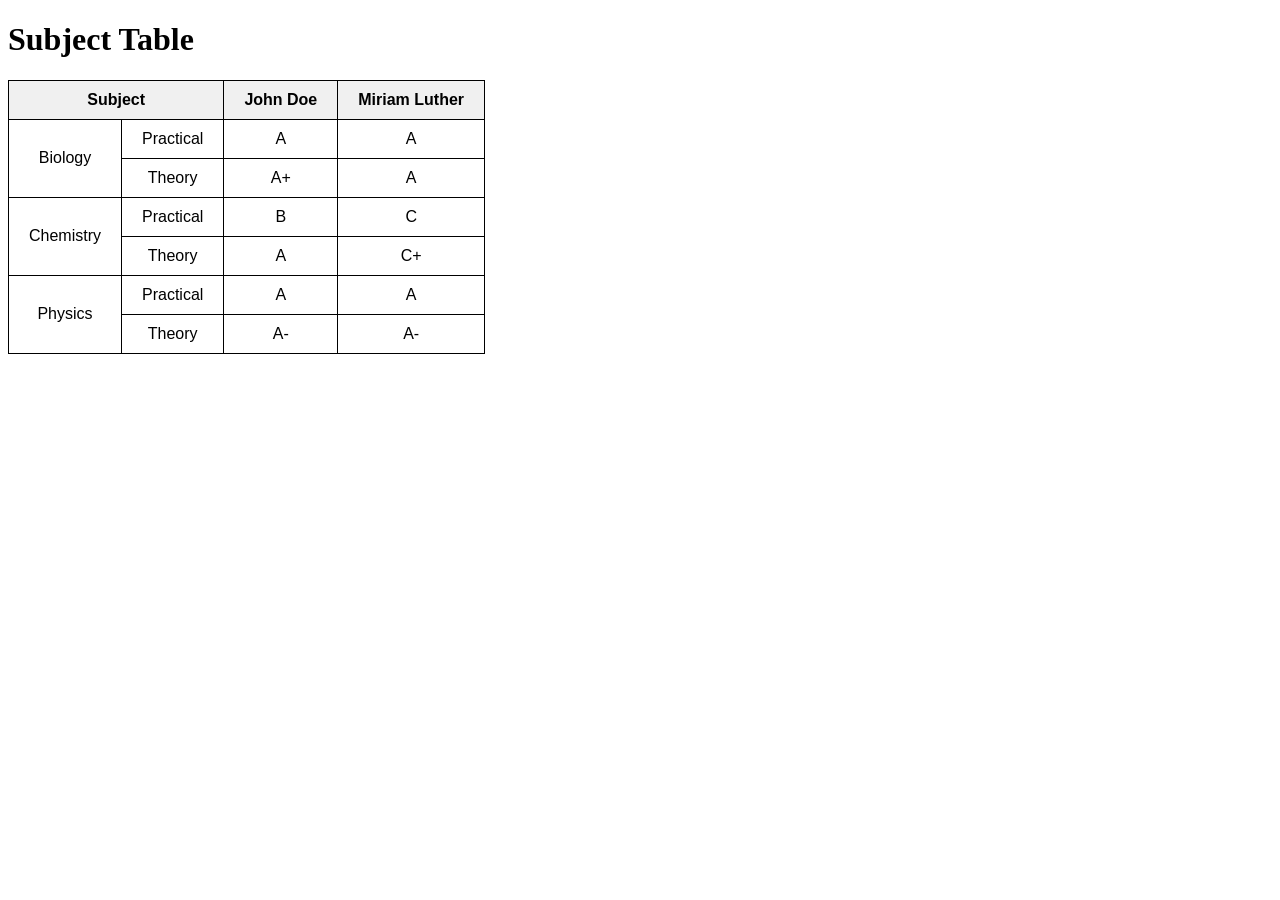
<file: tables.html>
<!DOCTYPE html>
<html lang="en">
<head>
    <meta charset="UTF-8">
    <meta name="viewport" content="width=device-width, initial-scale=1.0">

    <link rel="icon" href="Images/Table.png">
    <title>Table Page</title>

    <style>
        table{
            border-collapse: collapse;
            font-family: Arial, Helvetica, sans-serif;
        }

        th, td{
            border: 1px solid black;
            padding: 10px 20px;
            text-align: center;
        }

        th{
            background-color: #f0f0f0;
        }

    </style>

</head>
<body>
    <h1>Subject Table</h1>

    <table>
        <tr>
            <th colspan="2">Subject</th>
            <th>John Doe</th>
            <th>Miriam Luther</th>
        </tr>

        <tr>
            <td rowspan="2">Biology</td>
            <td>Practical</td>
            <td>A</td>
            <td>A</td>
        </tr>
        
        <tr>
            <td>Theory</td>
            <td>A+</td>
            <td>A</td>
        </tr>

        <tr>
            <td rowspan="2">Chemistry</td>
            <td>Practical</td>
            <td>B</td>
            <td>C</td>
        </tr>

        <tr>
            <td>Theory</td>
            <td>A</td>
            <td>C+</td>
        </tr>

        <tr>
            <td rowspan="2">Physics</td>
            <td>Practical</td>
            <td>A</td>
            <td>A</td>
        </tr>

        <tr>
            <td>Theory</td>
            <td>A-</td>
            <td>A-</td>
        </tr>

    </table>
    
</body>
</html>
</file>
<file: css/stylesheet.css>
a{
    text-decoration: none;
    color: black;
    font-style: italic;
    transition: 0.2s; 
}

a:hover , a:focus{
    color: blue;
}

a:active{
    color: rgb(30, 255, 0);
}

button{
    background-color: grey;
    color: white;
    padding: 10px 20px;
    border: none;
    border-radius: 5px;
    cursor: pointer;
    transition: 0.3;
}

button:hover{
    background-color: #555;
}
</file>
<file: css/products.css>
h1{

    color: rgb(241, 159, 7);
    text-align: center;
    background-color: black;
    line-height: 100px;

}

img{
    width: 400px;
    height: 250px;
    border-radius: 10px;
    

}

h1:hover{
    background-color: rgb(241, 7, 7);
    color: black;





}
</file>
<file: css/register.css>
form{
    background-color: rgb(248, 248, 180);
    width: 50%;
    margin: 0 auto;
    padding: 30px;
    color: black;
    border-radius: 15px;
    box-shadow: 4px 0 8px grey;
}

legend{
    font-size: 20px;
    text-align: center;
    font-weight: bold;
}

input[type=text], input[type=email], input[type=pwd], input[type=fname], input[type=tel], 
input[type=date], input[type=datetime-local], 
select{

    width: 100%;
    height: 40px;
    border-radius: 10px;
    box-shadow: 0 0 10px gray;
    border: none;
}

body{
    background-image: url("../Images/image.png");
    background-repeat: no-repeat;
background-size: cover;
}
</file>
<file: css/Services.css>
h1{
    text-align: center;
    color: rgb(255, 196, 0);
    text-decoration: underline;
}

#shipping{
    font-style: italic;
}

#Paragraph{
    font-weight: bold;
}
.Two{
    margin-left: 40px;


} 

#Benefits{
    background-color:#555;
    margin: 50px;
    padding: 40px;
    border-radius: 10px;
    
}

#Benefits button{
    background-color: blanchedalmond;
    border-radius: 5px;
    cursor: pointer;
}


#Benefits:hover{
    background-color:gray;
}

#VIP{
    display: flex;
    gap: 20px;
}
</file>
